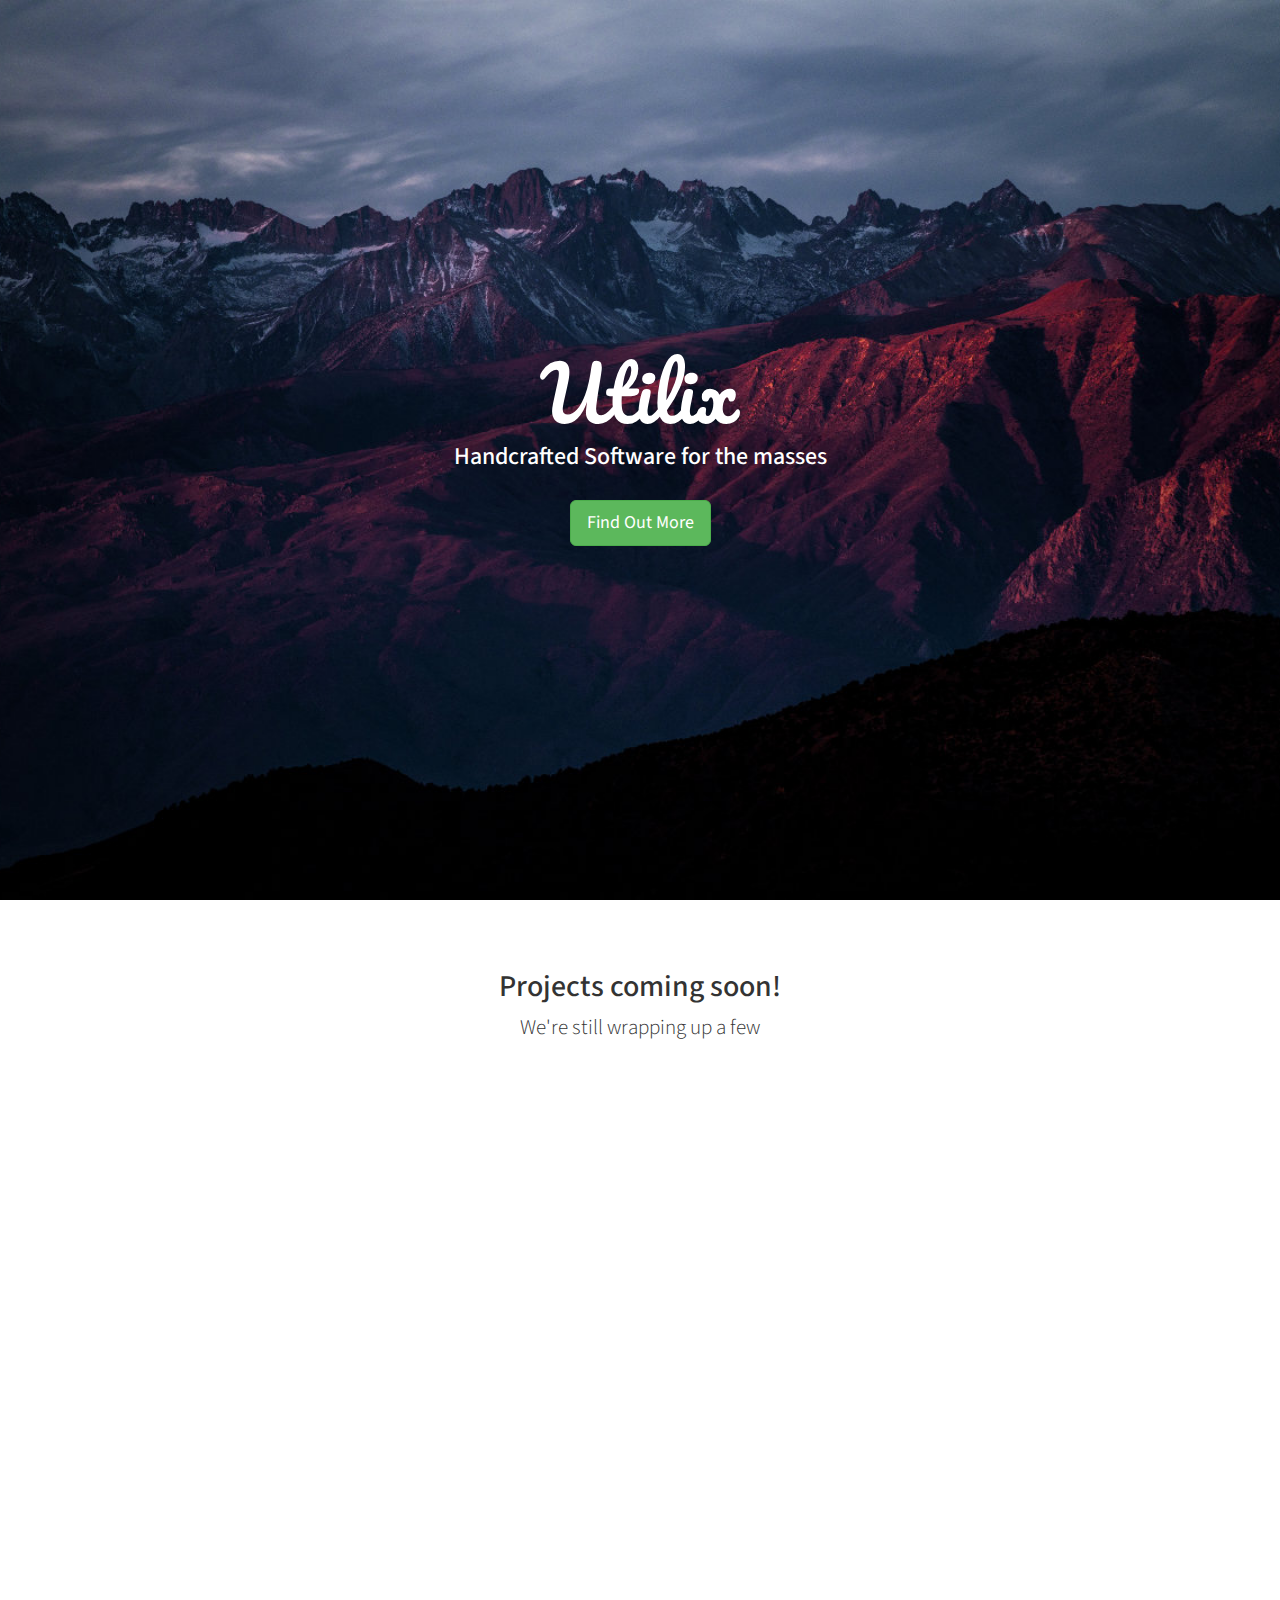
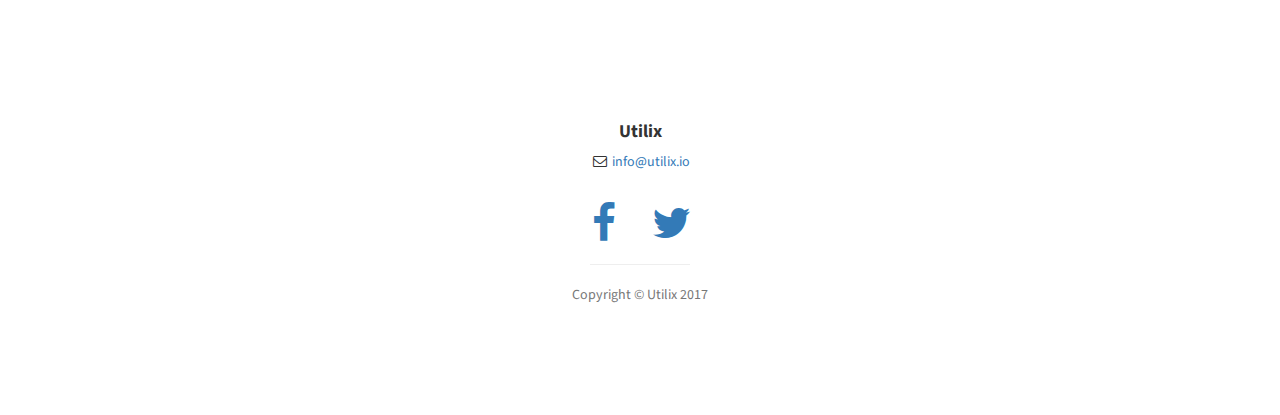
<file: index.html>
<!DOCTYPE html>
<html lang="en">

<head>

    <meta charset="utf-8">
    <meta http-equiv="X-UA-Compatible" content="IE=edge">
    <meta name="viewport" content="width=device-width, initial-scale=1">
    <meta name="description" content="Utilix is a software group that produces quality mobile and web experiences.">
    <meta name="author" content="@leemak">

    <title>Utilix - Handcrafted Software for the masses</title>

    <!-- Bootstrap Core CSS -->
    <link href="css/bootstrap.min.css" rel="stylesheet">

    <!-- Custom CSS -->
    <link href="css/stylish-portfolio.css" rel="stylesheet">

    <!-- Custom Fonts -->
    <link href="font-awesome/css/font-awesome.min.css" rel="stylesheet" type="text/css">
    <link href="https://fonts.googleapis.com/css?family=Source+Sans+Pro:300,400,700,300italic,400italic,700italic" rel="stylesheet" type="text/css">

    <!-- HTML5 Shim and Respond.js IE8 support of HTML5 elements and media queries -->
    <!-- WARNING: Respond.js doesn't work if you view the page via file:// -->
    <!--[if lt IE 9]>
        <script src="https://oss.maxcdn.com/libs/html5shiv/3.7.0/html5shiv.js"></script>
        <script src="https://oss.maxcdn.com/libs/respond.js/1.4.2/respond.min.js"></script>
    <![endif]-->

</head>

<body>

    <!-- Header -->
    <header id="top" class="header">
        <div class="text-vertical-center">
            <img src="img/logo.svg" style="width: 200px" />
            <h3>Handcrafted Software for the masses</h3>
            <br>
            <a href="#about" class="btn btn-success btn-lg">Find Out More</a>
        </div>
    </header>

    <!-- About -->
    <section id="about" class="about">
        <div class="container">
            <div class="row">
                <div class="col-lg-12 text-center">
                    <h2>Projects coming soon!</h2>
                    <p class="lead">We're still wrapping up a few <things!></things!></p>
                </div>
            </div>
            <!-- /.row -->
        </div>
        <!-- /.container -->
    </section>

    <!-- Map -->
    <section id="contact" class="map">
<iframe src="https://www.google.com/maps/embed?pb=!1m14!1m12!1m3!1d21842.247964368635!2d-71.06281282640067!3d42.356778589246346!2m3!1f0!2f0!3f0!3m2!1i1024!2i768!4f13.1!5e0!3m2!1sen!2sus!4v1484581248330" width="100%" height="100%" frameborder="0" style="border:0" allowfullscreen></iframe>
        <br />
        <small>
            <a href="https://maps.google.com/maps?f=q&amp;source=embed&amp;hl=en&amp;geocode=&amp;q=Boston,+MA&amp;aq=0&amp;oq=twitter&amp;sll=28.659344,-81.187888&amp;sspn=0.128789,0.264187&amp;ie=UTF8&amp;hq=Twitter,+Inc.,+Market+Street,+San+Francisco,+CA&amp;t=m&amp;z=15&amp;iwloc=A"></a>
        </small>
    </section>

    <!-- Footer -->
    <footer>
        <div class="container">
            <div class="row">
                <div class="col-lg-10 col-lg-offset-1 text-center">
                    <h4><strong>Utilix</strong>
                    </h4>
                    <ul class="list-unstyled">
                        <li><i class="fa fa-envelope-o fa-fw"></i> <a href="mailto:name@example.com">info@utilix.io</a>
                        </li>
                    </ul>
                    <br>
                    <ul class="list-inline">
                        <li>
                            <a href="https://facebook.com/utilixhq"><i class="fa fa-facebook fa-fw fa-3x"></i></a>
                        </li>
                        <li>
                            <a href="https://twitter.com/utilixhq"><i class="fa fa-twitter fa-fw fa-3x"></i></a>
                        </li>
                    </ul>
                    <hr class="small">
                    <p class="text-muted">Copyright &copy; Utilix 2017</p>
                </div>
            </div>
        </div>
        <a id="to-top" href="#top" class="btn btn-dark btn-lg"><i class="fa fa-chevron-up fa-fw fa-1x"></i></a>
    </footer>

    <!-- jQuery -->
    <script src="js/jquery.js"></script>

    <!-- Bootstrap Core JavaScript -->
    <script src="js/bootstrap.min.js"></script>

    <!-- Custom Theme JavaScript -->
    <script>
    // Closes the sidebar menu
    $("#menu-close").click(function(e) {
        e.preventDefault();
        $("#sidebar-wrapper").toggleClass("active");
    });
    // Opens the sidebar menu
    $("#menu-toggle").click(function(e) {
        e.preventDefault();
        $("#sidebar-wrapper").toggleClass("active");
    });
    // Scrolls to the selected menu item on the page
    $(function() {
        $('a[href*=#]:not([href=#],[data-toggle],[data-target],[data-slide])').click(function() {
            if (location.pathname.replace(/^\//, '') == this.pathname.replace(/^\//, '') || location.hostname == this.hostname) {
                var target = $(this.hash);
                target = target.length ? target : $('[name=' + this.hash.slice(1) + ']');
                if (target.length) {
                    $('html,body').animate({
                        scrollTop: target.offset().top
                    }, 1000);
                    return false;
                }
            }
        });
    });
    //#to-top button appears after scrolling
    var fixed = false;
    $(document).scroll(function() {
        if ($(this).scrollTop() > 250) {
            if (!fixed) {
                fixed = true;
                // $('#to-top').css({position:'fixed', display:'block'});
                $('#to-top').show("slow", function() {
                    $('#to-top').css({
                        position: 'fixed',
                        display: 'block'
                    });
                });
            }
        } else {
            if (fixed) {
                fixed = false;
                $('#to-top').hide("slow", function() {
                    $('#to-top').css({
                        display: 'none'
                    });
                });
            }
        }
    });
    // Disable Google Maps scrolling
    // See http://stackoverflow.com/a/25904582/1607849
    // Disable scroll zooming and bind back the click event
    var onMapMouseleaveHandler = function(event) {
        var that = $(this);
        that.on('click', onMapClickHandler);
        that.off('mouseleave', onMapMouseleaveHandler);
        that.find('iframe').css("pointer-events", "none");
    }
    var onMapClickHandler = function(event) {
            var that = $(this);
            // Disable the click handler until the user leaves the map area
            that.off('click', onMapClickHandler);
            // Enable scrolling zoom
            that.find('iframe').css("pointer-events", "auto");
            // Handle the mouse leave event
            that.on('mouseleave', onMapMouseleaveHandler);
        }
        // Enable map zooming with mouse scroll when the user clicks the map
    $('.map').on('click', onMapClickHandler);
    </script>


    <script>
    (function(i,s,o,g,r,a,m){i['GoogleAnalyticsObject']=r;i[r]=i[r]||function(){
    (i[r].q=i[r].q||[]).push(arguments)},i[r].l=1*new Date();a=s.createElement(o),
    m=s.getElementsByTagName(o)[0];a.async=1;a.src=g;m.parentNode.insertBefore(a,m)
    })(window,document,'script','https://www.google-analytics.com/analytics.js','ga');

    ga('create', 'UA-3869446-28', 'auto');
    ga('send', 'pageview');
    </script>

</body>

</html>
</file>
<file: css/stylish-portfolio.css>
/*!
 * Start Bootstrap - Stylish Portfolio (http://startbootstrap.com/)
 * Copyright 2013-2016 Start Bootstrap
 * Licensed under MIT (https://github.com/BlackrockDigital/startbootstrap/blob/gh-pages/LICENSE)
 */

/* Global Styles */

html,
body {
    width: 100%;
    height: 100%;
}

body {
    font-family: "Source Sans Pro","Helvetica Neue",Helvetica,Arial,sans-serif;
}

.text-vertical-center {
    display: table-cell;
    text-align: center;
    vertical-align: middle;
}

.text-vertical-center h1 {
    margin: 0;
    padding: 0;
    font-size: 4.5em;
    font-weight: 700;
}

/* Custom Button Styles */

.btn-dark {
    border-radius: 0;
    color: #fff;
    background-color: rgba(0,0,0,0.4);
}

.btn-dark:hover,
.btn-dark:focus,
.btn-dark:active {
    color: #fff;
    background-color: rgba(0,0,0,0.7);
}

.btn-light {
    border-radius: 0;
    color: #333;
    background-color: rgb(255,255,255);
}

.btn-light:hover,
.btn-light:focus,
.btn-light:active {
    color: #333;
    background-color: rgba(255,255,255,0.8);
}

/* Custom Horizontal Rule */

hr.small {
    max-width: 100px;
}

/* Side Menu */

#sidebar-wrapper {
    z-index: 1000;
    position: fixed;
    right: 0;
    width: 250px;
    height: 100%;
    transform: translateX(250px);
    overflow-y: auto;
    background: #222;
    -webkit-transition: all 0.4s ease 0s;
    -moz-transition: all 0.4s ease 0s;
    -ms-transition: all 0.4s ease 0s;
    -o-transition: all 0.4s ease 0s;
    transition: all 0.4s ease 0s;
}

.sidebar-nav {
    position: absolute;
    top: 0;
    width: 250px;
    margin: 0;
    padding: 0;
    list-style: none;
}

.sidebar-nav li {
    text-indent: 20px;
    line-height: 40px;
}

.sidebar-nav li a {
    display: block;
    text-decoration: none;
    color: #999;
}

.sidebar-nav li a:hover {
    text-decoration: none;
    color: #fff;
    background: rgba(255,255,255,0.2);
}

.sidebar-nav li a:active,
.sidebar-nav li a:focus {
    text-decoration: none;
}

.sidebar-nav > .sidebar-brand {
    height: 55px;
    font-size: 18px;
    line-height: 55px;
}

.sidebar-nav > .sidebar-brand a {
    color: #999;
}

.sidebar-nav > .sidebar-brand a:hover {
    color: #fff;
    background: none;
}

#menu-toggle {
    z-index: 1;
    position: fixed;
    top: 0;
    right: 0;
}

#sidebar-wrapper.active {
    right: 250px;
    width: 250px;
    -webkit-transition: all 0.4s ease 0s;
    -moz-transition: all 0.4s ease 0s;
    -ms-transition: all 0.4s ease 0s;
    -o-transition: all 0.4s ease 0s;
    transition: all 0.4s ease 0s;
}

.toggle {
    margin: 5px 5px 0 0;
}

/* Header */

.header {
    display: table;
    color: #FFF;
    position: relative;
    width: 100%;
    height: 100%;
    background: url(../img/bg.jpg) no-repeat center center scroll;
    -webkit-background-size: cover;
    -moz-background-size: cover;
    background-size: cover;
    -o-background-size: cover;
}

/* About */

.about {
    padding: 50px 0;
}

/* Services */

.services {
    padding: 50px 0;
}

.service-item {
    margin-bottom: 30px;
}

/* Callout */

.callout {
    display: table;
    width: 100%;
    height: 400px;
    color: #fff;
    background: url(../img/callout.jpg) no-repeat center center scroll;
    -webkit-background-size: cover;
    -moz-background-size: cover;
    background-size: cover;
    -o-background-size: cover;
}

/* Portfolio */

.portfolio {
    padding: 50px 0;
}

.portfolio-item {
    margin-bottom: 30px;
}

.img-portfolio {
    margin: 0 auto;
}

.img-portfolio:hover {
    opacity: 0.8;
}

/* Call to Action */

.call-to-action {
    padding: 50px 0;
}

.call-to-action .btn {
    margin: 10px;
}

/* Map */

.map {
    height: 500px;
}

@media(max-width:768px) {
    .map {
        height: 75%;
    }
}

.map iframe {
    pointer-events: none;
}

/* Footer */

footer {
    padding: 100px 0;
}

#to-top {
  display: none;
  position: fixed;
  bottom: 5px;
  right: 5px;
}
</file>
